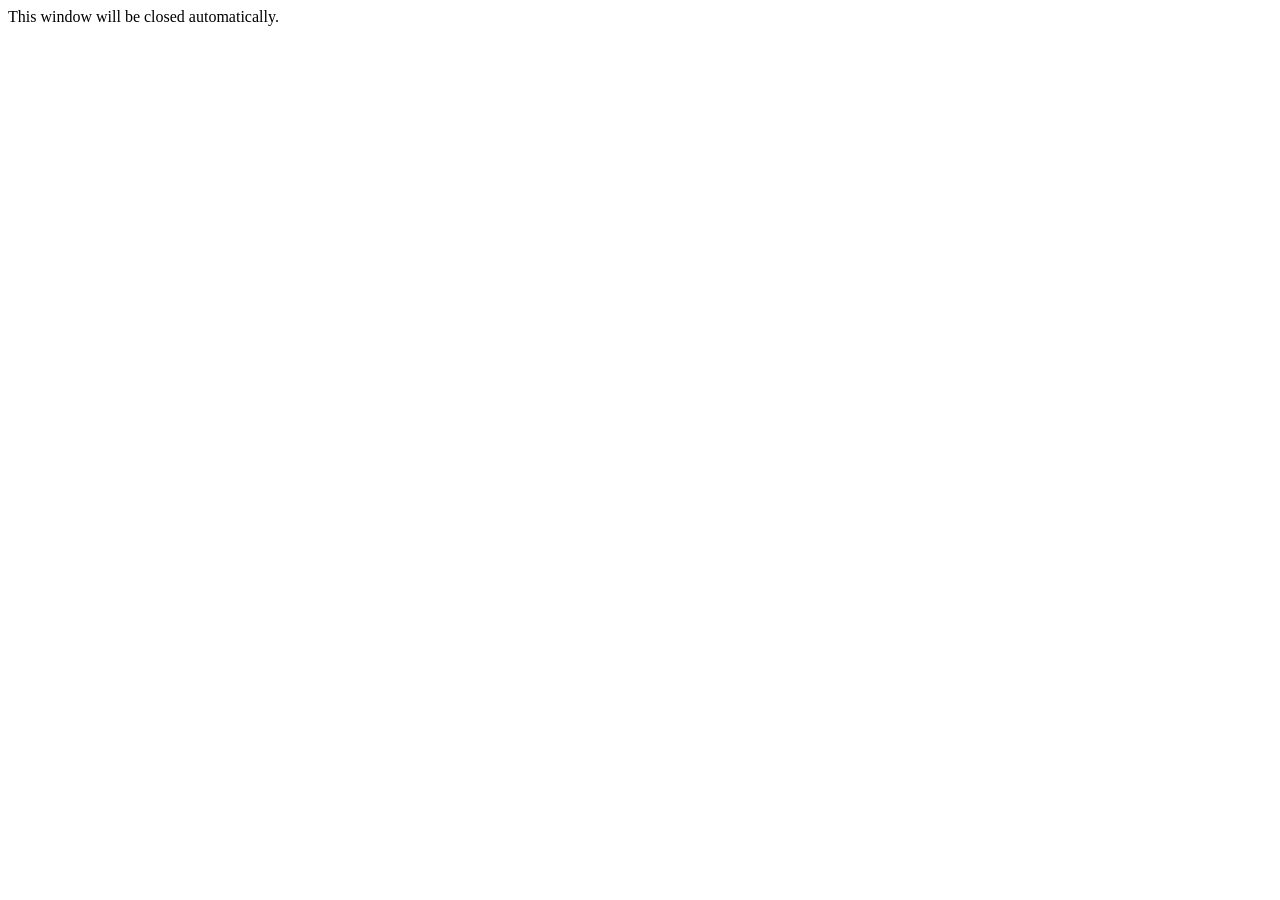
<file: frontend/vendor/drawio/github.html>
<!DOCTYPE html>
<html>
	<head>
		<title></title>
	</head>
	<body>
		This window will be closed automatically.
		<script>
			if (window.opener != null && window.opener.onGitHubCallback != null)
			{
				try
				{
					var search = window.location.search;
					var idx1 = search.indexOf('code=');
					var code = null;
					
					if (idx1 >= 0)
					{
						code = search.substring(idx1 + 5);
					}

					// Continues execution of main program flow
					window.opener.onGitHubCallback(code, window);
				}
				catch (e)
				{
					alert('GitHub: ' + e.toString());
					window.close();
				}
			}
		</script>
	</body>
</html>
</file>
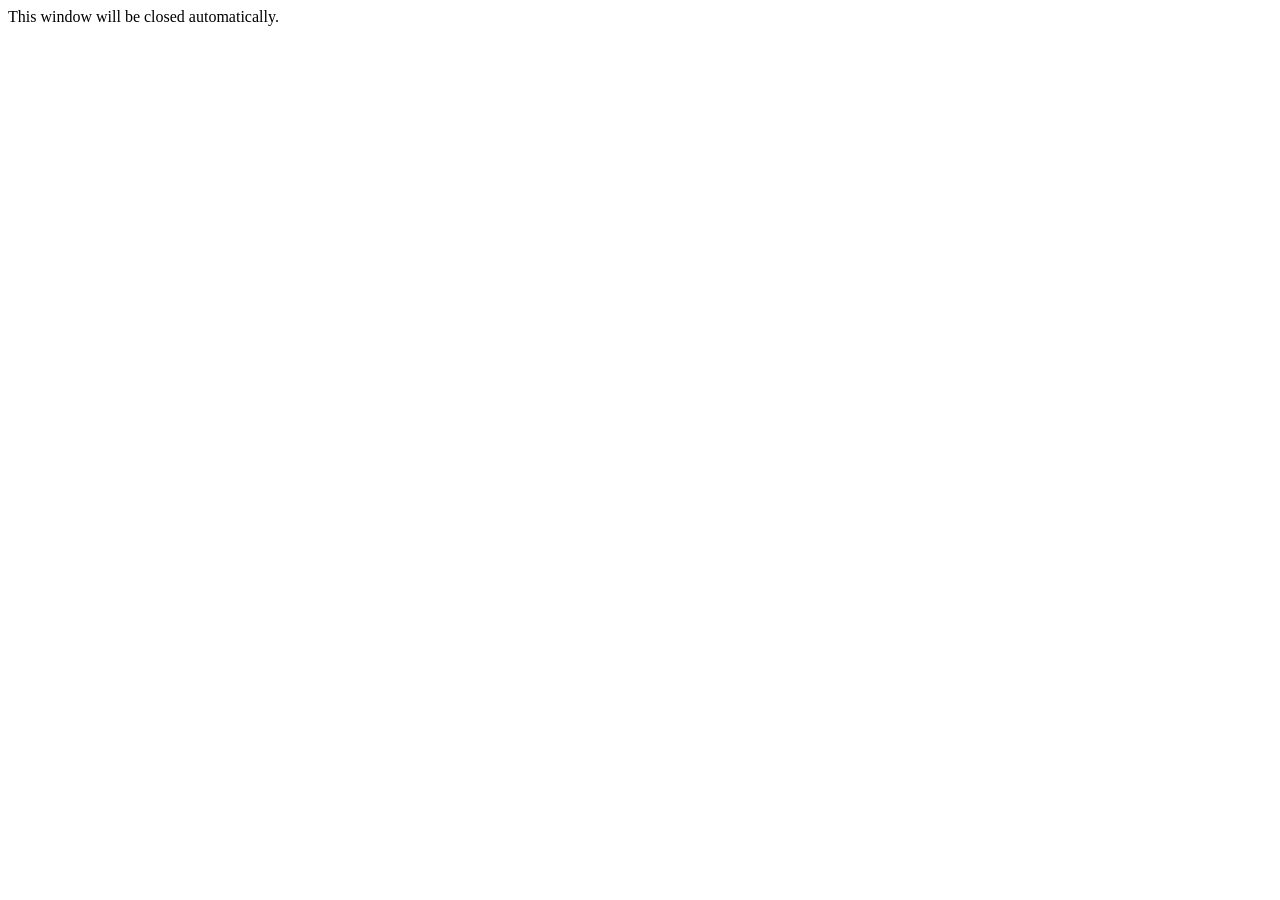
<file: frontend/vendor/drawio/gitlab.html>
<!DOCTYPE html>
<html>
	<head>
		<title></title>
	</head>
	<body>
		This window will be closed automatically.
		<script>
			if (window.opener != null && window.opener.onGitLabCallback != null)
			{
				try
				{
					var search = window.location.href;
					var idx1 = search.indexOf('access_token=');
					var code = null;
					
					if (idx1 >= 0)
					{
            			var idx2 = search.indexOf('&', idx1);
						code = search.substring(idx1 + 13, idx2);
					}

					// Continues execution of main program flow
					window.opener.onGitLabCallback(code, window);
					window.close();
				}
				catch (e)
				{
					alert('GitLab error: ' + e.toString());
					window.close();
				}
			}
		</script>
	</body>
</html>
</file>
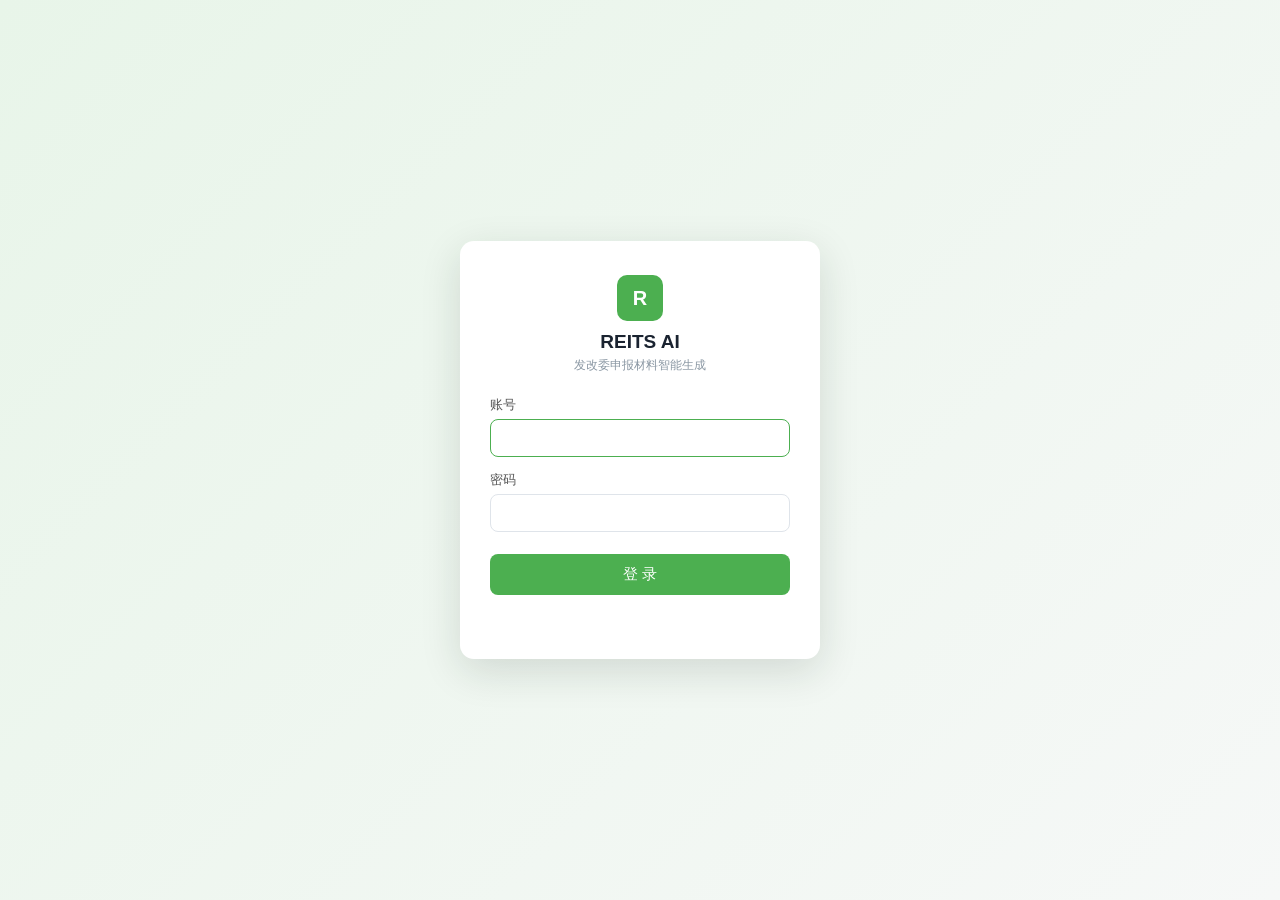
<file: REIT-AI-System/REIT-AI-System/frontend/login.html>
<!DOCTYPE html>
<html lang="zh-CN">
<head>
    <meta charset="UTF-8">
    <meta name="viewport" content="width=device-width, initial-scale=1.0">
    <title>登录 · REITS AI</title>
    <style>
        * { box-sizing: border-box; margin: 0; padding: 0; }
        body {
            font-family: -apple-system, "Segoe UI", "Microsoft YaHei", sans-serif;
            background: linear-gradient(135deg, #e8f5e9 0%, #f6f8f7 100%);
            min-height: 100vh; display: flex; align-items: center; justify-content: center;
        }
        .login-card {
            background: #fff; width: 360px; max-width: 92vw; border-radius: 14px;
            box-shadow: 0 12px 40px rgba(20, 40, 30, .14); padding: 34px 30px;
        }
        .brand { text-align: center; margin-bottom: 22px; }
        .brand .logo {
            width: 46px; height: 46px; border-radius: 10px; background: #4CAF50;
            display: inline-flex; align-items: center; justify-content: center;
            color: #fff; font-weight: 700; font-size: 20px; margin-bottom: 10px;
        }
        .brand h1 { font-size: 19px; color: #1a2330; }
        .brand p { font-size: 12px; color: #8a97a3; margin-top: 4px; }
        label { display: block; font-size: 13px; color: #555; margin: 14px 0 5px; }
        input {
            width: 100%; padding: 10px 12px; border: 1px solid #dfe4ea; border-radius: 8px;
            font-size: 14px; outline: none;
        }
        input:focus { border-color: #4CAF50; }
        .btn {
            width: 100%; margin-top: 22px; padding: 11px; border: none; border-radius: 8px;
            background: #4CAF50; color: #fff; font-size: 15px; cursor: pointer;
        }
        .btn:hover { background: #43a047; }
        .btn:disabled { opacity: .6; cursor: default; }
        .err { color: #c0392b; font-size: 13px; margin-top: 12px; min-height: 18px; text-align: center; }
    </style>
</head>
<body>
    <div class="login-card">
        <div class="brand">
            <div class="logo">R</div>
            <h1>REITS AI</h1>
            <p>发改委申报材料智能生成</p>
        </div>
        <form id="loginForm">
            <label>账号</label>
            <input type="text" id="username" autocomplete="username" autofocus>
            <label>密码</label>
            <input type="password" id="password" autocomplete="current-password">
            <button class="btn" type="submit" id="loginBtn">登 录</button>
            <div class="err" id="err"></div>
        </form>
    </div>
    <script>
        const form = document.getElementById('loginForm');
        const err = document.getElementById('err');
        const btn = document.getElementById('loginBtn');
        form.addEventListener('submit', async (e) => {
            e.preventDefault();
            err.textContent = '';
            const username = document.getElementById('username').value.trim();
            const password = document.getElementById('password').value;
            if (!username || !password) { err.textContent = '请输入账号和密码'; return; }
            btn.disabled = true; btn.textContent = '登录中…';
            try {
                const resp = await fetch('/api/auth/login', {
                    method: 'POST',
                    headers: { 'Content-Type': 'application/json' },
                    body: JSON.stringify({ username, password }),
                });
                if (resp.ok) {
                    window.location.href = '/';
                    return;
                }
                const data = await resp.json().catch(() => ({}));
                err.textContent = data.detail || '登录失败';
            } catch (e2) {
                err.textContent = '网络错误，请重试';
            }
            btn.disabled = false; btn.textContent = '登 录';
        });
    </script>
</body>
</html>
</file>
